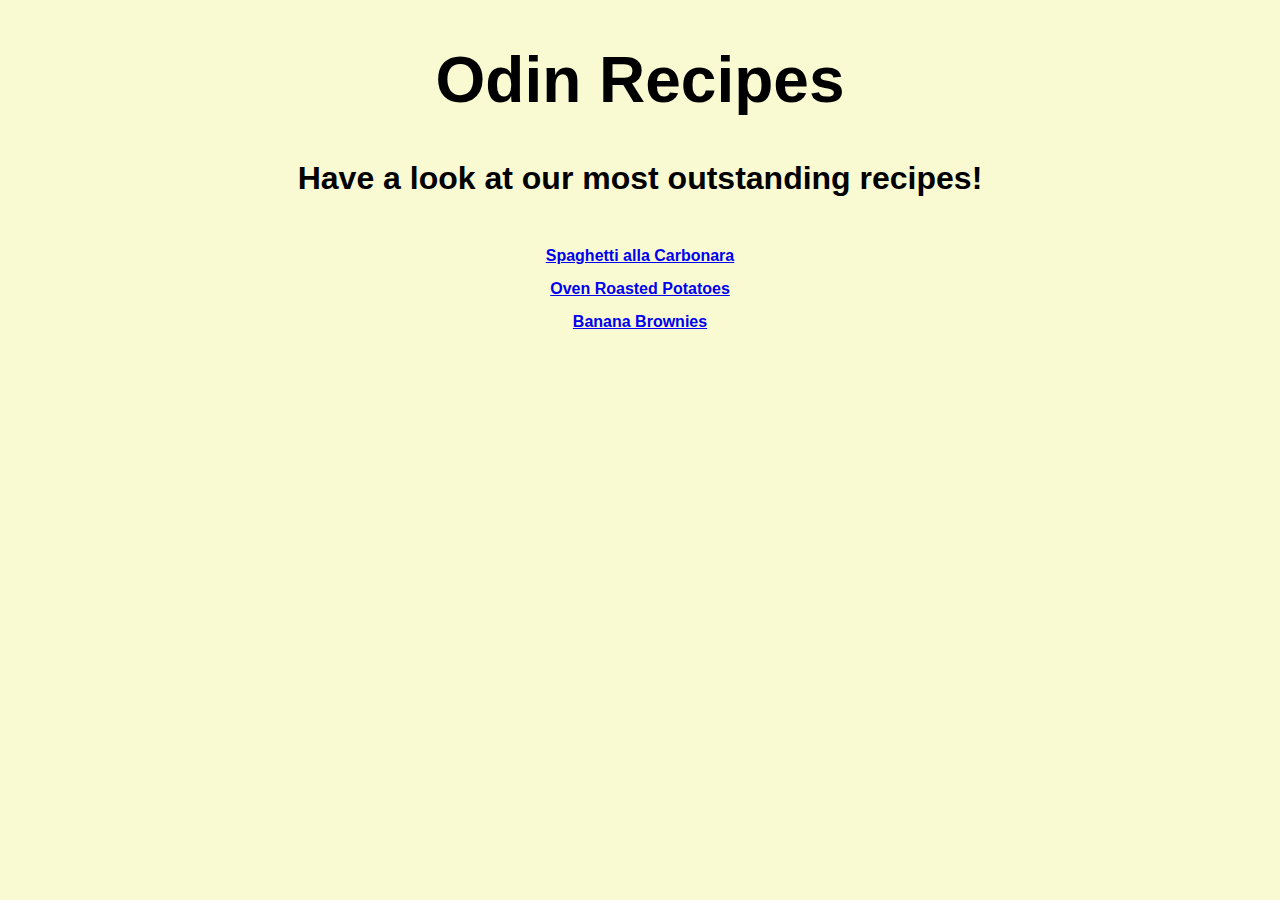
<file: index.html>
<!DOCTYPE html>
<html lang="en">

<head>
    <meta charset="UTF-8">
    <title>Odin Recipes</title>
    <link rel="stylesheet" href="./style.css">
</head>

<body>
    <div class="container">
        <h1>Odin Recipes</h1>
        <div class="recipe-list">
            <h2>Have a look at our most outstanding recipes!</h2>
            <ul class="links">
                <li><a href="./recipes/carbonara.html">Spaghetti alla Carbonara</a></li>
                <li><a href="./recipes/roast-potato.html">Oven Roasted Potatoes</a></li>
                <li><a href="./recipes/banana-brownie.html">Banana Brownies</a></li>
            </ul>
        </div>
    </div>
</body>

</html>
</file>
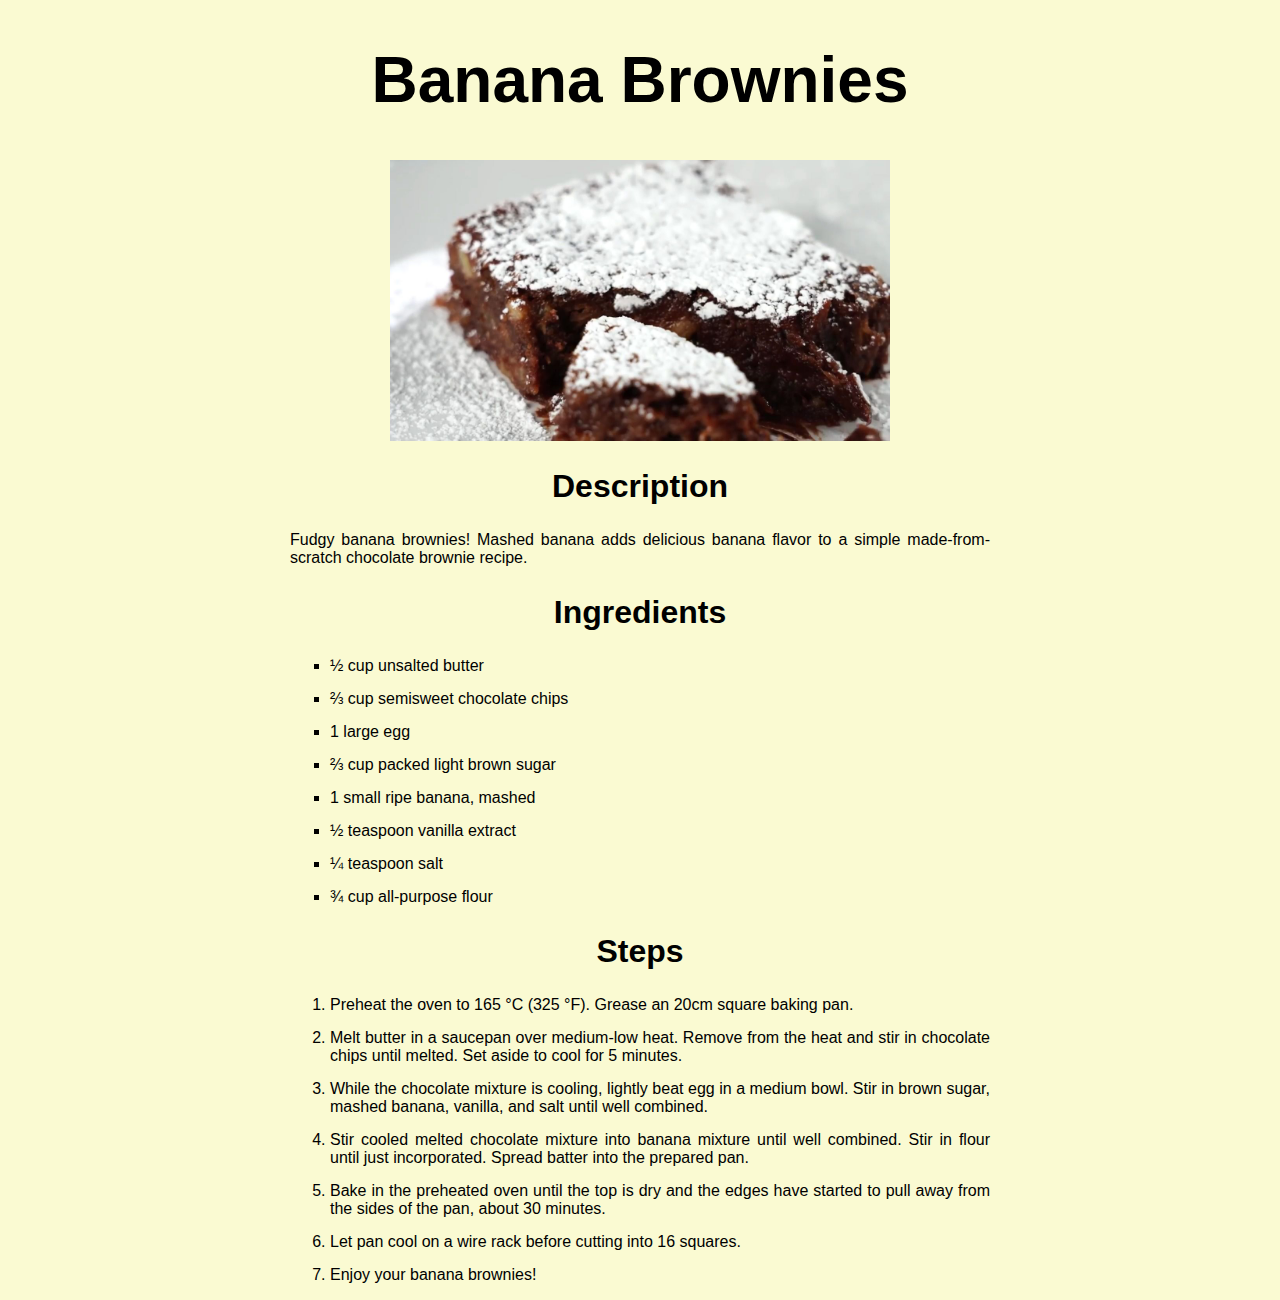
<file: recipes/banana-brownie.html>
<!DOCTYPE html>
<html lang="en">

<head>
    <meta charset="UTF-8">
    <title>Banana Brownies</title>
    <link rel="stylesheet" href="../style.css">
</head>

<body>
    <div class="container">
        <h1>Banana Brownies</h1>

        <img src="../img/banana-brownie.jpg" alt="A banana brownie">

        <h2>Description</h2>

        <p>Fudgy banana brownies! Mashed banana adds delicious banana flavor to a simple made-from-scratch chocolate
            brownie
            recipe.</p>

        <h2>Ingredients</h2>
        <ul class="ingredients">
            <li>&frac12; cup unsalted butter</li>
            <li>&frac23; cup semisweet chocolate chips</li>
            <li>1 large egg</li>
            <li>&frac23; cup packed light brown sugar</li>
            <li>1 small ripe banana, mashed</li>
            <li>&frac12; teaspoon vanilla extract</li>
            <li>&frac14; teaspoon salt</li>
            <li>&frac34; cup all-purpose flour</li>
        </ul>
        <h2>Steps</h2>
        <ol class="steps">
            </ul>
            <li>Preheat the oven to 165 &deg;C (325 &deg;F). Grease an 20cm square baking pan.</li>
            <li>Melt butter in a saucepan over medium-low heat. Remove from the heat and stir in chocolate chips until
                melted. Set aside to cool for 5 minutes.</li>
            <li>While the chocolate mixture is cooling, lightly beat egg in a medium bowl. Stir in brown sugar, mashed
                banana, vanilla, and salt until well combined.</li>
            <li>Stir cooled melted chocolate mixture into banana mixture until well combined. Stir in flour until just
                incorporated. Spread batter into the prepared pan.</li>
            <li>Bake in the preheated oven until the top is dry and the edges have started to pull away from the sides
                of
                the pan, about 30 minutes.</li>
            <li>Let pan cool on a wire rack before cutting into 16 squares.</li>
            <li>Enjoy your banana brownies!</li>
        </ol>
    </div>
</body>

</html>
</file>
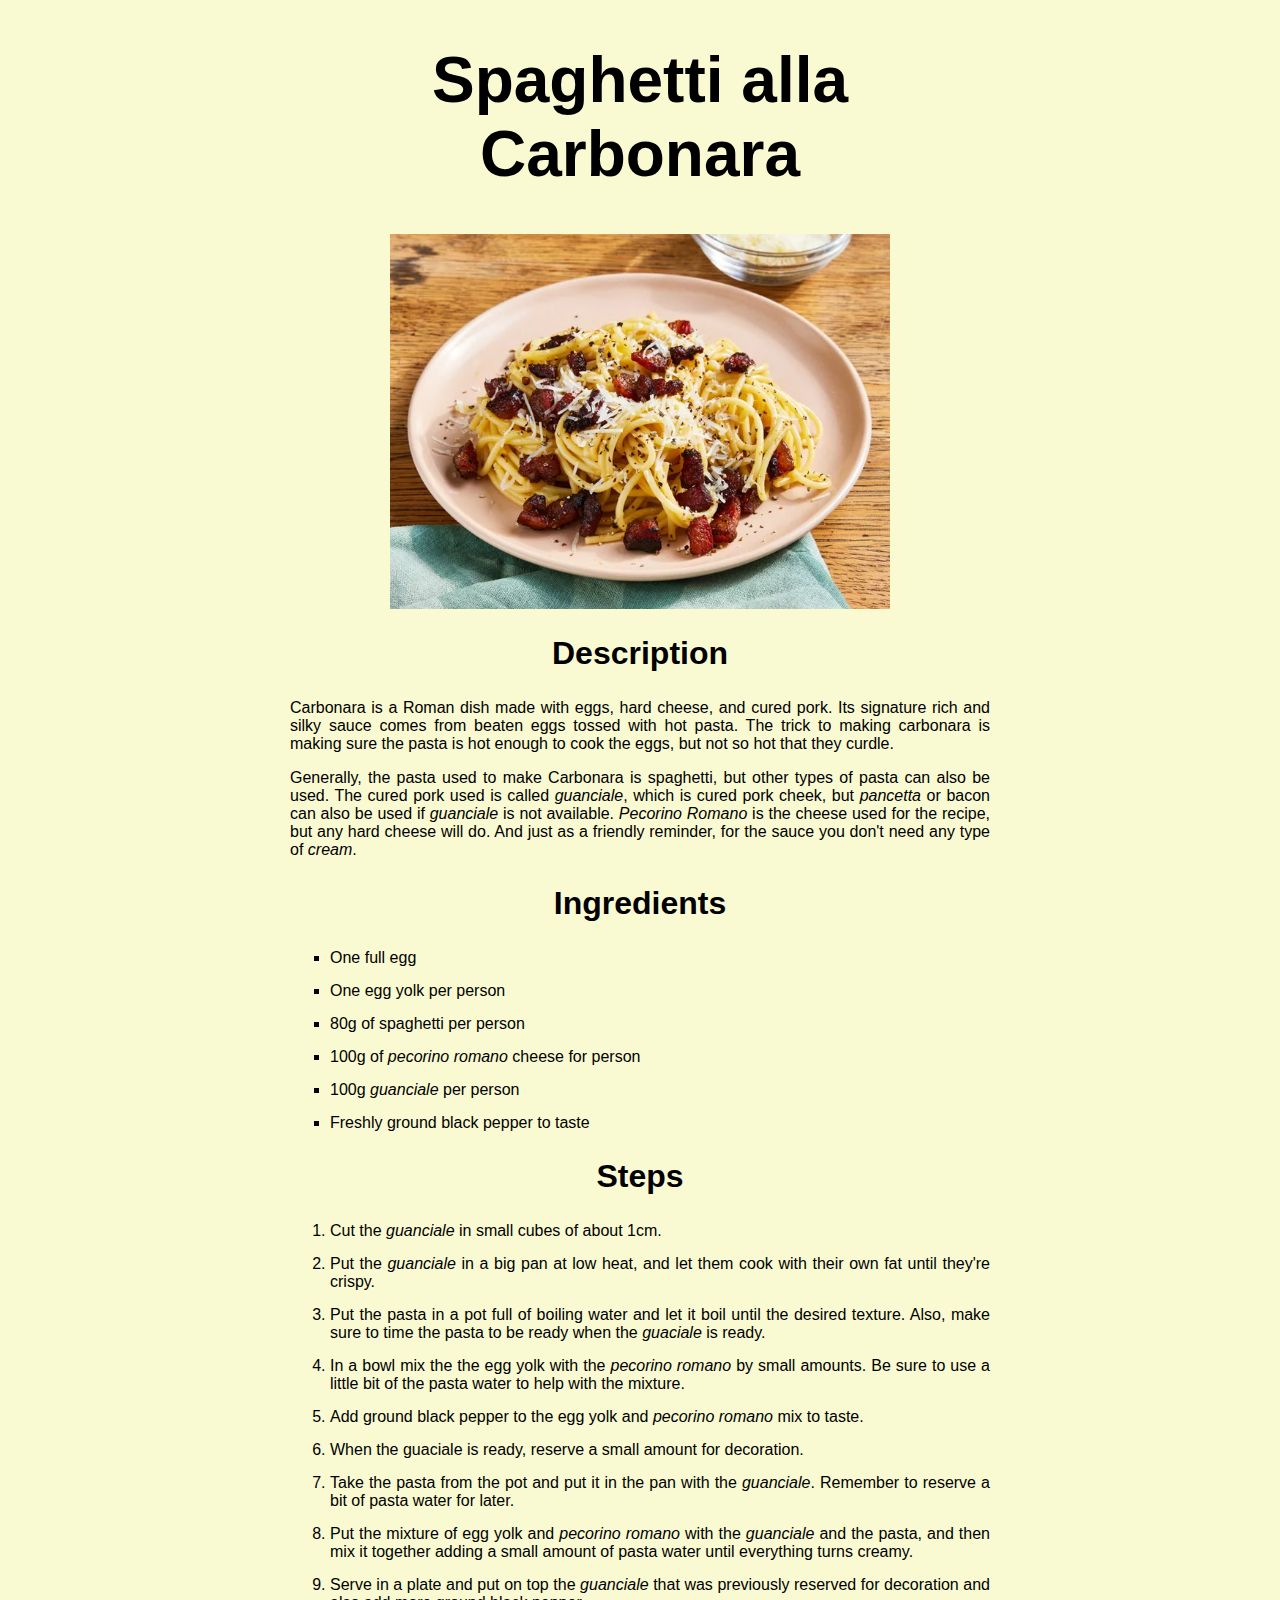
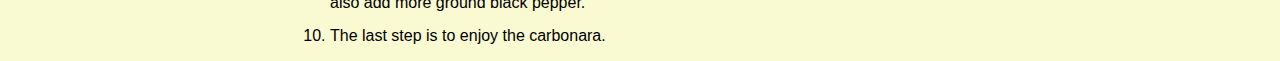
<file: recipes/carbonara.html>
<!DOCTYPE html>
<html lang="en">

<head>
    <meta charset="UTF-8">
    <title>Spaghetti alla Carbonara</title>
    <link rel="stylesheet" href="../style.css">
</head>

<body>
    <div class="container">
    <h1>Spaghetti alla Carbonara</h1>

    <img src="../img/carbonara.webp" alt="A plate of Spaghetti alla Carbonara">

    <h2>Description</h2>

    <p>Carbonara is a Roman dish made with eggs, hard cheese, and cured pork. Its signature rich and silky sauce comes
        from beaten eggs tossed with hot pasta. The trick to making carbonara is making sure the pasta is hot enough to
        cook the eggs, but not so hot that they curdle.</p>

    <p>Generally, the pasta used to make Carbonara is spaghetti, but other types of pasta can also be used. The cured
        pork used is called <i>guanciale</i>, which is cured pork cheek, but <i>pancetta</i> or bacon can also be used
        if <i>guanciale</i> is not available. <i>Pecorino Romano</i> is the cheese used for the recipe, but any hard
        cheese
        will do. And just as a friendly reminder, for the sauce you don't need any type of <em>cream</em>.</p>

    <h2>Ingredients</h2>
    <ul class="ingredients">
        <li>One full egg</li>
        <li>One egg yolk per person</li>
        <li>80g of spaghetti per person</li>
        <li>100g of <i>pecorino romano</i> cheese for person</li>
        <li>100g <i>guanciale</i> per person</li>
        <li>Freshly ground black pepper to taste</li>
    </ul>
    <h2>Steps</h2>
    <ol class="steps">
        <li>Cut the <i>guanciale</i> in small cubes of about 1cm.</li>
        <li>Put the <i>guanciale</i> in a big pan at low heat, and let them cook with their own fat until they're
            crispy.
        </li>
        <li>Put the pasta in a pot full of boiling water and let it boil until the desired texture. Also, make sure to
            time the
            pasta to be ready when the <i>guaciale</i> is ready.</li>
        <li>In a bowl mix the the egg yolk with the <i>pecorino romano</i> by small amounts. Be sure to use a little bit
            of the
            pasta water to help with the mixture.</li>
        <li>Add ground black pepper to the egg yolk and <i>pecorino romano</i> mix to taste.</li>
        <li>When the guaciale is ready, reserve a small amount for decoration.</li>
        <li>Take the pasta from the pot and put it in the pan with the <i>guanciale</i>. Remember to reserve a bit of
            pasta water
            for later.</li>
        <li>Put the mixture of egg yolk and <i>pecorino romano</i> with the <i>guanciale</i> and the pasta, and then mix
            it together
            adding a small amount of pasta water until everything turns creamy.</li>
        <li>Serve in a plate and put on top the <i>guanciale</i> that was previously reserved for decoration and also
            add more
            ground black pepper.</li>
        <li>The last step is to enjoy the carbonara.</li>
    </ol>
    </div>
</body>

</html>
</file>
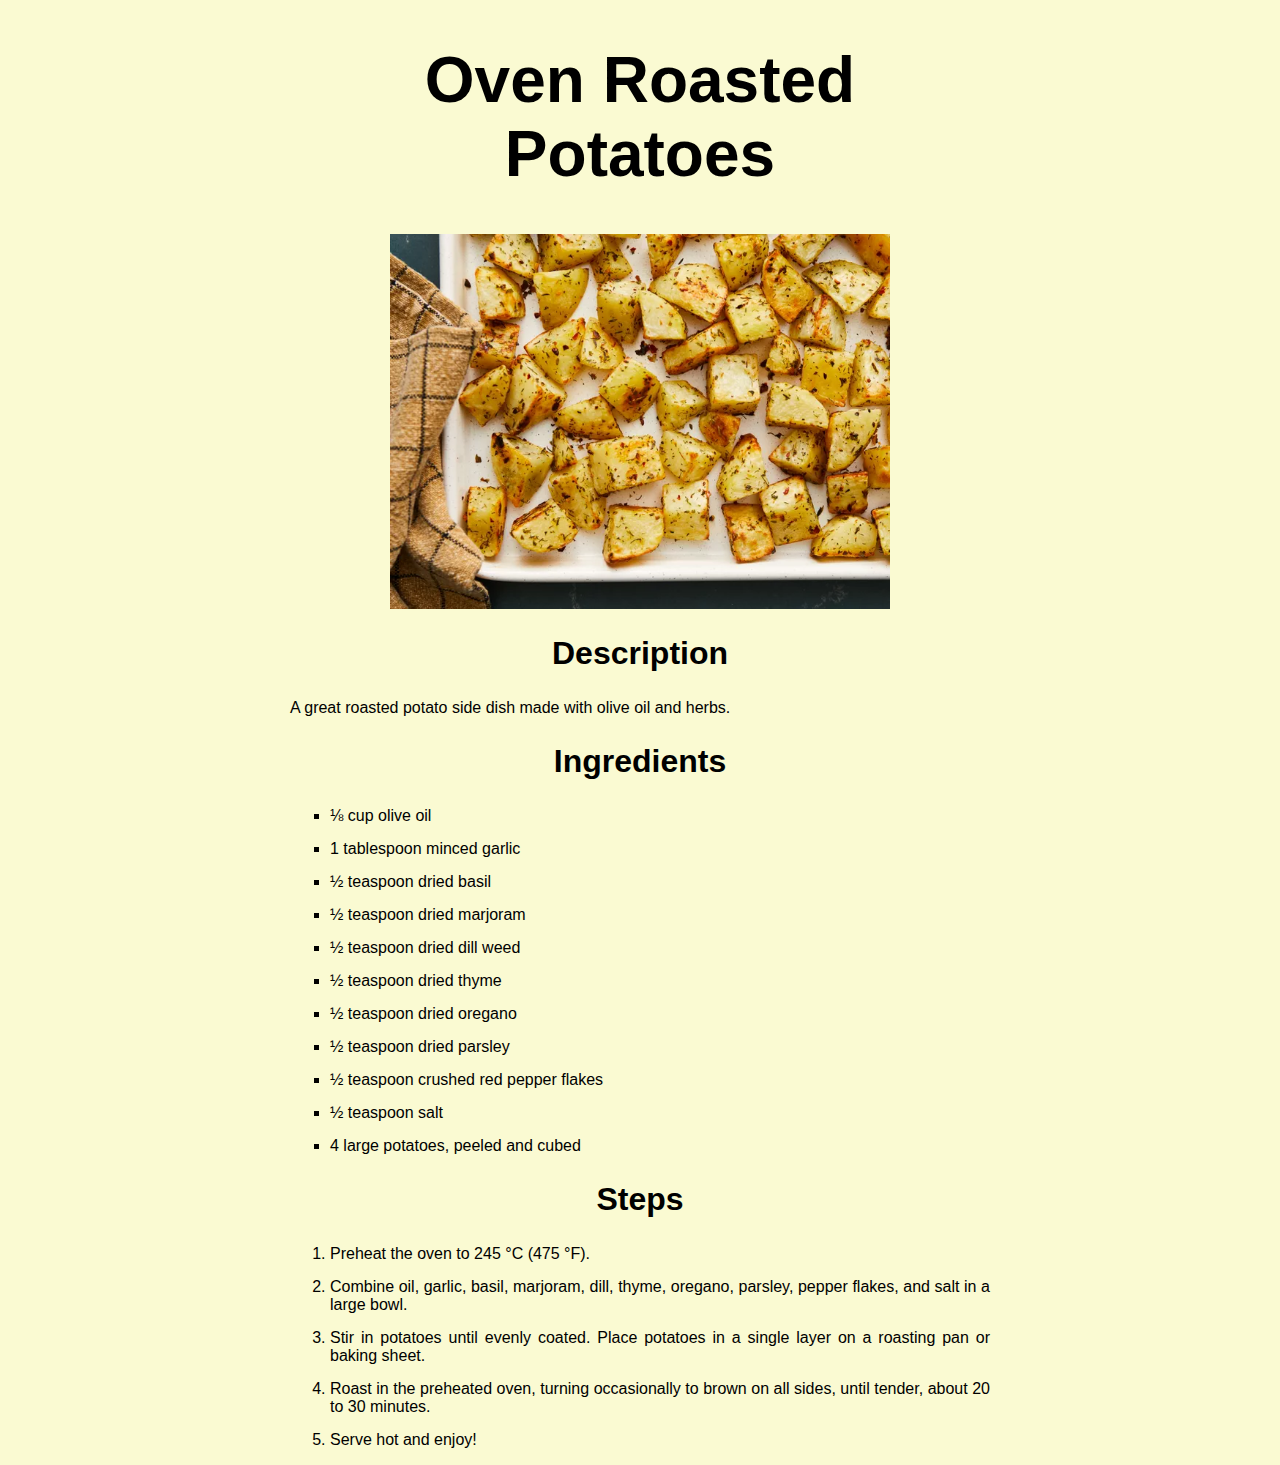
<file: recipes/roast-potato.html>
<!DOCTYPE html>
<html lang="en">

<head>
    <meta charset="UTF-8">
    <title>Oven Roasted Potatoes</title>
    <link rel="stylesheet" href="../style.css">
</head>

<body>
    <div class="container">
        <h1>Oven Roasted Potatoes</h1>

        <img src="../img/roast-potato.webp" alt="A plate of oven roasted potatoes">

        <h2>Description</h2>

        <p>A great roasted potato side dish made with olive oil and herbs.</p>

        <h2>Ingredients</h2>
        <ul class="ingredients">
            <li>&frac18; cup olive oil</li>
            <li>1 tablespoon minced garlic</li>
            <li>&frac12; teaspoon dried basil</li>
            <li>&frac12; teaspoon dried marjoram</li>
            <li>&frac12; teaspoon dried dill weed</li>
            <li>&frac12; teaspoon dried thyme</li>
            <li>&frac12; teaspoon dried oregano</li>
            <li>&frac12; teaspoon dried parsley</li>
            <li>&frac12; teaspoon crushed red pepper flakes</li>
            <li>&frac12; teaspoon salt</li>
            <li>4 large potatoes, peeled and cubed</li>
        </ul>
        <h2>Steps</h2>
        <ol class="steps">
            <li>Preheat the oven to 245 &deg;C (475 &deg;F).</li>
            <li>Combine oil, garlic, basil, marjoram, dill, thyme, oregano, parsley, pepper flakes, and salt in a large
                bowl.</li>
            <li>Stir in potatoes until evenly coated. Place potatoes in a single layer on a roasting pan or baking
                sheet.
            </li>
            <li>Roast in the preheated oven, turning occasionally to brown on all sides, until tender, about 20 to 30
                minutes.</li>
            <li>Serve hot and enjoy!</li>
        </ol>
    </div>
</body>

</html>
</file>
<file: style.css>
* {
    font-family: Arial, Helvetica, sans-serif;
    font-size: 16px;
}

body {
    background-color: #fafad2;
}

div.container {
    margin: auto;
    width: 700px;
}

h1,
h2 {
    font-weight: bold;
    text-align: center;
}

h1 {
    font-size: 64px;
}

h2 {
    font-size: 32px;
}

div.recipe-list {
    text-align: center;
}

p {
    text-align: justify;
}

p.center {
    text-align: center;
}

li {
    margin-bottom: 15px;
}

ul.links {
    display: inline-block;
    list-style-type: none;
    font-size: 24px;
    font-weight: bold;
    padding: 0px;
}

.ingredients {
    list-style-type: square;
}

.steps {
    text-align: justify;
}

img {
    width: 500px;
    height: auto;
    display: block;
    margin-left: auto;
    margin-right: auto;
}
</file>
